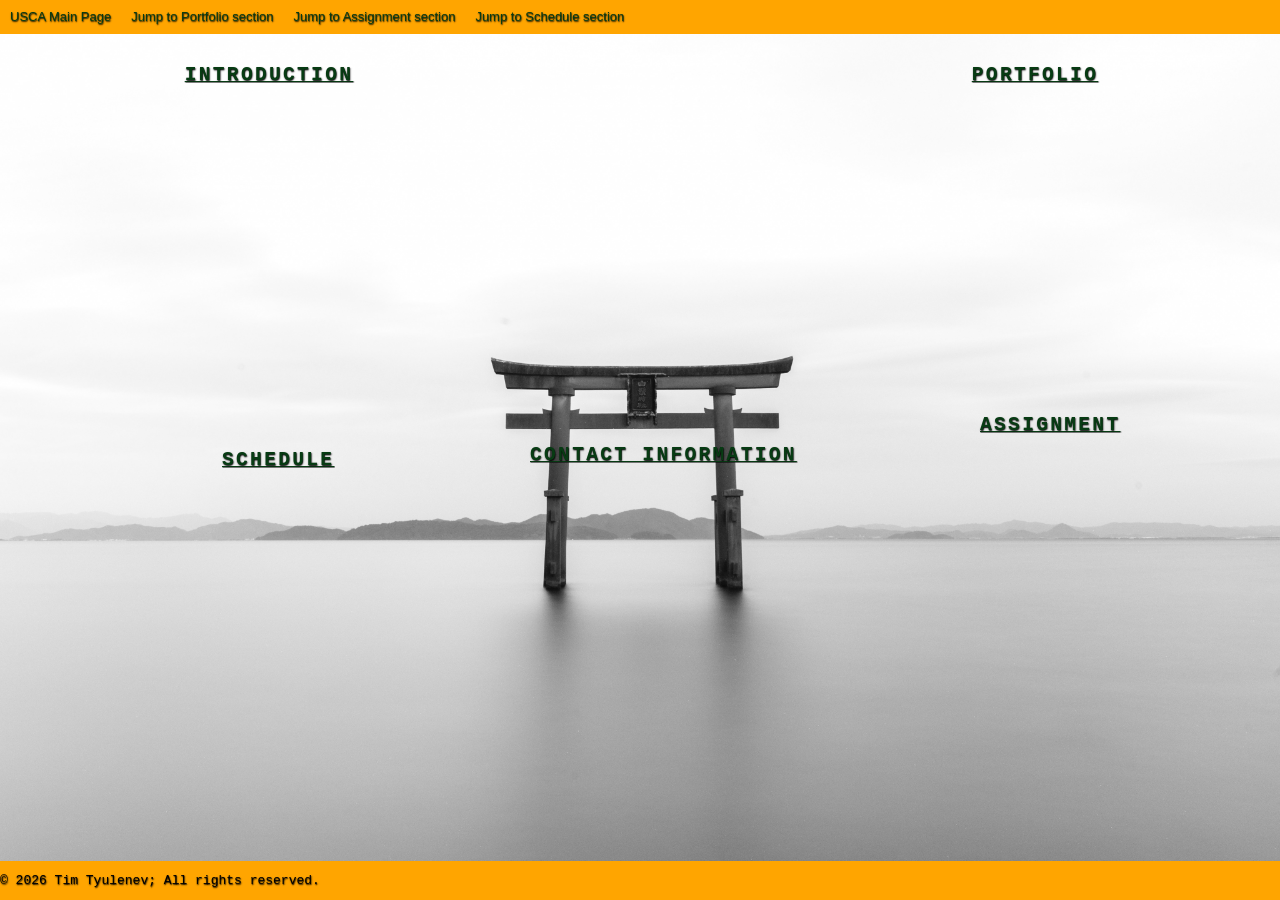
<file: index.html>
<!DOCTYPE html>
<html lang="en">
    <head>
        <title>CSCI225 Homepage of Tim Tyulenev</title>
        <link rel="stylesheet" href="css/home.css">
    </head>
    <body>
        <!-- Header -->
        
        <header>
            <ul>
                <li><a href="https://www.usca.edu/">USCA Main Page</a></li>
                <li><a href="#portfolio">Jump to Portfolio section</a></li>
                <li><a href="#assignment">Jump to Assignment section</a></li>
                <li><a href="#schedule">Jump to Schedule section</a></li>
            </ul>
        </header>
        <div class="container">
        <!-- Main Content area -->
            <main> 
            <section class="introduction" id="introduction-sect"> 
                <h2> Introduction </h2> 
                <p>Welcome to my CSCI225 homepage! My name is <ins>Tim Tyulenev</ins>, and I am 
                    a junior student at the University of South Carolina-Aiken trying
                    to learn about web development and programming. I fluently 
                    speak two languages, <em>English</em> and <em>Russian</em>. My hobbies are simple,
                    I enjoy playing video games, traveling, and spending time with my
                    friends. I try to learn a little bit more about cyber analysis
                    for my future career, and this class is a step towards that goal.
                    <br>
                    <img src="img/royaltyFree.png" alt="Image for assignment" width="150" height="150">
                </p>
            </section>
            <section class="portfolio" id="portfolio-sect"> 
                <h2> Portfolio </h2> 
                <p>Here are some of my projects:</p>
                <ul>
                    <li>Project 1: Made a simple website that you see here</li>
                        <ul>
                            <li>Required basic knowledge of HTML</li>
                        </ul>
                    <li>Project 2: Co-wrote a research paper about the QUIC protocol</li>
                        <ul>
                            <li>Required organizational knowledge of the QUIC protocol and its implementation</li>
                        </ul>
                    <li>Project 3: Developed an application that performs encryption and hashing for a specific required plaintext and key</li>
                        <ul>
                            <li>Required knowledge of the SHA-256 hashing algorithm and Python</li>
                        </ul>
                    <li><b>Hobby Project:</b> Once translated a 40 page book section from English to Russian <em>for a friend more than 4000 miles away</em></li>
                </ul>
            </section>
            <section class="schedule" id="schedule-sect">
                <h2>Schedule</h2>
                <table border="1">
                    <tr>
                        <td><b>Time</b></td>
                        <td colspan="2"><b>Monday</b></td>
                        <td colspan="2"><b>Tuesday</b></td>
                        <td colspan="2"><b>Wednesday</b></td>
                        <td colspan="2"><b>Thursday</b></td>
                    </tr>
                    <tr>
                        <td><b>12:00 PM - 1:00 PM</b></td>
                        <td colspan="2" rowspan="2">12:00 PM - 1:15 PM<br>
                            CSCI225 Class
                        </td>
                        <td colspan="2" rowspan="2">12:15 PM - 1:30 PM<br>
                            BADM225 Class
                        </td>
                        <td colspan="2" rowspan="2">12:00 PM - 1:15 PM<br>
                            CSCI225 Class
                        </td>
                        <td colspan="2" rowspan="2">12:15 PM - 1:30 PM<br>
                            BADM225 Class
                        </td>
                    </tr>
                    <tr>
                        <td><b>1:00 PM - 2:00 PM</b></td>
                    </tr>
                    <tr>
                        <td><b>2:00 PM - 3:00 PM</b></td>
                        <td colspan="2"></td>
                        <td colspan="2"></td>
                        <td colspan="2"></td>
                        <td colspan="2"></td>
                    </tr>
                    <tr>
                        <td><b>3:00 PM - 4:30 PM</b></td>
                        <td colspan="2"></td>
                        <td colspan="2">3:05 PM - 4:20 PM<br>
                            CSCI411 Class</td>
                        <td colspan="2"></td>
                        <td colspan="2">3:05 PM - 4:20 PM<br>
                            CSCI411 Class</td>
                    </tr>
                </table>
            </section>
            <section class="Contact" id="contact-info">
                <h2> Contact Information </h2>
                <ul>
                    <li><a href="mailto:tyulenev@usca.edu">tyulenev@usca.edu</a></li>
                </ul>
            </section>
            <section class="Assignments" id="assignment">
                <h2> Assignment</h2>
            </section>
            </main>

        <!-- Sidebar area-->
            <aside>
            
            <ol>
                <li><a href="https://usca0-my.sharepoint.com/:w:/g/personal/yilianz_usca_edu1/IQBixyyHQnBBT752D35Cs47MAad_rgJOrWzxB2y23GVQHPE?e=Ps3ZkJ">Assignment 1</a></li>
                <li><a href="ContactMe.html">Assignment 2 &#40;Contact me&#41;</a></li>
                <li><a href="healthplan.html">Assignment 3 &#40;BMI Calculator&#41;</a></li>
            </ol>
            </aside>
        </div>
        <!-- Footer -->
        <footer>
            
            <p>&copy; 2026 Tim Tyulenev; All rights reserved.</p>
        </footer>
    </body>
</html>
</file>
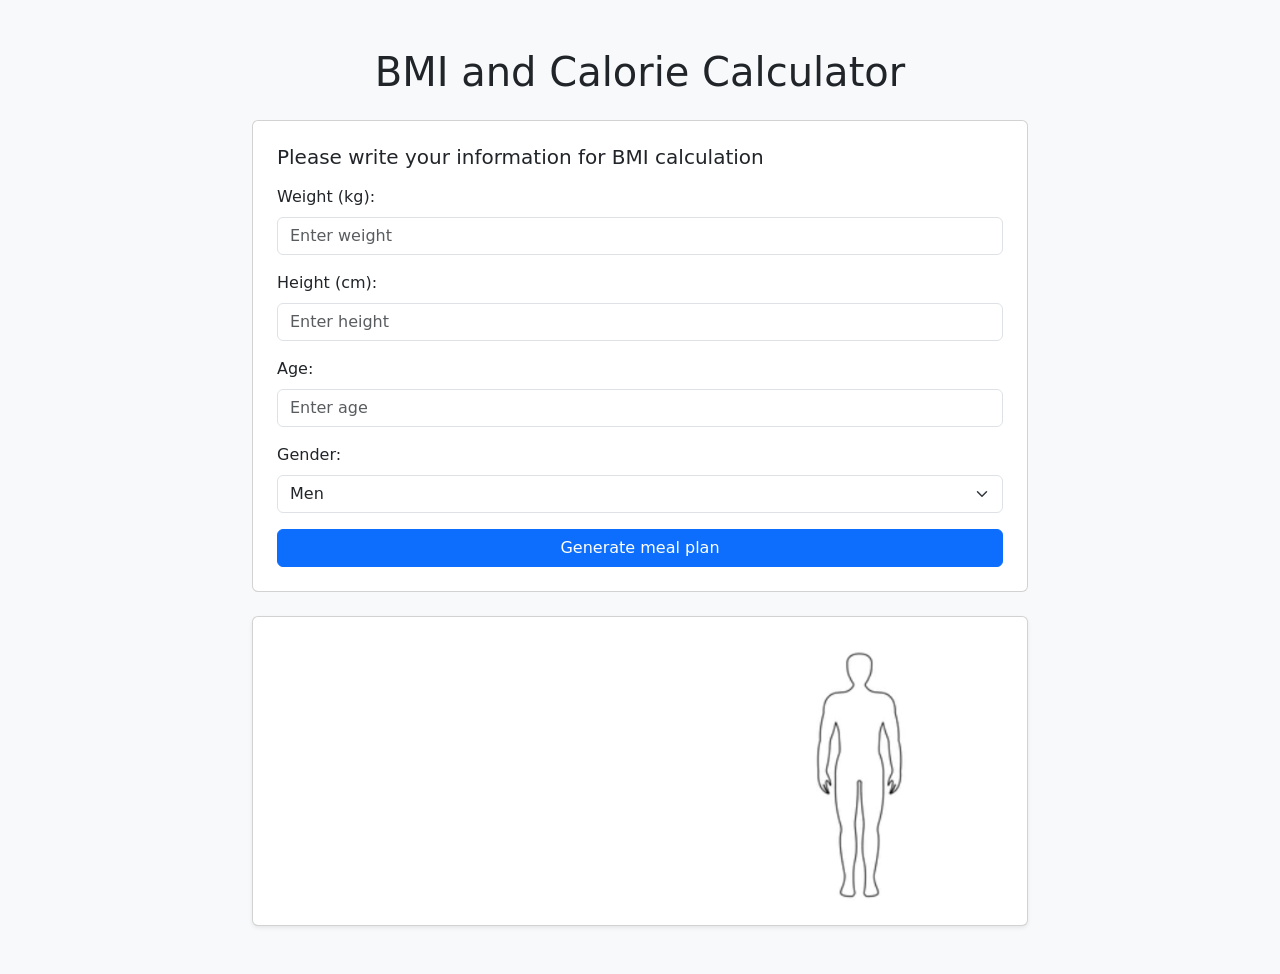
<file: healthplan.html>
<!DOCTYPE html>
<html lang="en">
    <head>
        <title>CSCI225 BMI Calculator of Tim Tyulenev</title>
        <!-- I used AI to simplify styling of the page-->
        <link href="https://cdn.jsdelivr.net/npm/bootstrap@5.3.8/dist/css/bootstrap.min.css" rel="stylesheet" integrity="sha384-sRIl4kxILFvY47J16cr9ZwB07vP4J8+LH7qKQnuqkuIAvNWLzeN8tE5YBujZqJLB" crossorigin="anonymous">
    </head>
    <body class="bg-light">
        <div class="container py-5" style="max-width: 800px;">
            <h1 class="text-center mb-4">BMI and Calorie Calculator</h1>

            <div class="card mb-4">
                <div class="card-body p-4">
                    <form>
                        <h2 class="h5 mb-3">Please write your information for BMI calculation</h2>
                        
                        <div class="mb-3">
                            <label for="weight" class="form-label">Weight (kg):</label>
                            <input type="number" class="form-control" id="weight" placeholder="Enter weight">
                        </div>
                        
                        <div class="mb-3">
                            <label for="height" class="form-label">Height (cm):</label>
                            <input type="number" class="form-control" id="height" placeholder="Enter height">
                        </div>
                        
                        <div class="mb-3">
                            <label for="age" class="form-label">Age:</label>
                            <input type="number" class="form-control" id="age" placeholder="Enter age">
                        </div>
                        
                        <div class="mb-3">
                            <label for="gender" class="form-label">Gender:</label>
                            <select class="form-select" id="gender" required>
                                <option value="male">Men</option>
                                <option value="female">Women</option>
                            </select>
                        </div>
                    </form>

                    <button id="submit" class="btn btn-primary w-100">Generate meal plan</button>
                </div>
            </div>

            <div class="card shadow-sm" id="output">
                <div class="card-body p-4">
                    <div class="row align-items-center">
                        <div class="col-md-7">
                            <p id="bmi" class="fs-4 fw-bold mb-1"></p>
                            <p id="weightCategory" class="text-secondary fw-semibold mb-3"></p>
                            <p id="foodResults" class="mb-2"></p>
                            <p id="totalCalories" class="fs-5 text-success fw-bold mb-0"></p>
                        </div>
                        
                       
                        <div class="col-md-5 text-center overflow-hidden mt-3 mt-md-0">
                            <img id="bodyImage" src="img/template.png" alt="template for body" class="img-fluid" style="max-height: 260px;">
                        </div>
                    </div>
                </div>
            </div>
        </div>

        <!-- The end of HTML and start of JavaScript code -->

        <script>
            const foodDatabase = [
                { name: "Apple (1 medium)", cal: 95 },
                { name: "Banana (1 medium)", cal: 105 },
                { name: "Orange (1 medium)", cal: 62 },
                { name: "Grapes (1 cup)", cal: 104 },
                { name: "Strawberries (1 cup)", cal: 49 },
                { name: "Broccoli (1 cup)", cal: 55 },
                { name: "Carrots (1 cup)", cal: 52 },
                { name: "Spinach (1 cup)", cal: 7 },
                { name: "Potato (1 medium)", cal: 161 },
                { name: "Sweet Potato (1 medium)", cal: 103 },
                { name: "Avocado (half)", cal: 117 },
                { name: "Chicken Breast (4oz)", cal: 165 },
                { name: "Salmon (4oz)", cal: 235 },
                { name: "Ground Beef 80/20 (4oz)", cal: 287 },
                { name: "Egg (1 large)", cal: 72 },
                { name: "Tofu (1/2 cup)", cal: 94 },
                { name: "Black Beans (1/2 cup)", cal: 114 },
                { name: "Lentils (1/2 cup)", cal: 115 },
                { name: "Plain Greek Yogurt (1 cup)", cal: 100 },
                { name: "Almonds (1 oz)", cal: 164 },
                { name: "Peanuts (1 oz)", cal: 161 },
                { name: "Peanut Butter (2 tbsp)", cal: 188 },
                { name: "Brown Rice (1 cup cooked)", cal: 216 },
                { name: "White Rice (1 cup cooked)", cal: 205 },
                { name: "Quinoa (1 cup cooked)", cal: 222 },
                { name: "Oats (1/2 cup dry)", cal: 150 },
                { name: "Whole Wheat Bread (1 slice)", cal: 69 },
                { name: "White Bread (1 slice)", cal: 75 },
                { name: "Pasta (1 cup cooked)", cal: 220 },
                { name: "Bagel (1 medium)", cal: 245 },
                { name: "Flour Tortilla (8 inch)", cal: 144 },
                { name: "Vanilla Ice Cream (1/2 cup)", cal: 137 },
                { name: "Chocolate Chip Cookie (1 medium)", cal: 148 },
                { name: "Potato Chips (1 oz)", cal: 152 },
                { name: "Pretzels (1 oz)", cal: 108 },
                { name: "Cheddar Cheese (1 oz)", cal: 113 },
                { name: "Butter (1 tbsp)", cal: 102 },
                { name: "Olive Oil (1 tbsp)", cal: 119 },
                { name: "Whole Milk (1 cup)", cal: 149 },
                { name: "Almond Milk (1 cup)", cal: 39 },
                { name: "Orange Juice (1 cup)", cal: 112 },
                { name: "Cola (12 oz)", cal: 140 },
                { name: "Black Coffee (8 oz)", cal: 2 },
                { name: "Bacon (2 slices)", cal: 86 },
                { name: "Pork Sausage (1 link)", cal: 133 },
                { name: "Pancakes (2 medium)", cal: 172 },
                { name: "Waffle (1 large)", cal: 218 },
                { name: "Honey (1 tbsp)", cal: 64 },
                { name: "Maple Syrup (1 tbsp)", cal: 52 },
                { name: "Cheese Pizza (1 slice)", cal: 285 }
            ];
            function mealPlanMaker(mealdatabase, targetCalories) {
                let mealplan = [];
                let total = 0;
                let attempts = 0;

                while (total < targetCalories && attempts < 200) {
                    let randomIndex = Math.floor(Math.random() * mealdatabase.length);
                    let randomFood = mealdatabase[randomIndex];

                    if (total + randomFood.cal <= targetCalories) {
                        mealplan.push(randomFood);
                        total = total + randomFood.cal;
                    } else if (targetCalories - total < 2) { 
                        /* stopping before adding the lowest possible food option
                        to go over the calorie limit for the day */
                        break;
                    }
                    attempts++;
                } return {
                    mealplan: mealplan,
                    total: total
                };
            }
            function calculateBMI(weight, height, age, gender){
                let bmi = weight / (height / 100) ** 2;
                let calorieBasic = 0;
                if (gender === 'male') {
                    calorieBasic = (weight * 10) + (height * 6.25) - (age * 5) + 5;
                } else {
                    calorieBasic = (weight * 10) + (height * 6.25) - (age * 5) - 161;
                }

                let calorieTarget = 0;
                let category;
                if (bmi >= 30.0) {
                    calorieTarget = calorieBasic - 750;
                    category = 'Obese';
                } else if (bmi >= 25.0 && bmi < 30.0) {
                    calorieTarget = calorieBasic - 500;
                    category = "Overweight";
                } else {
                    calorieTarget = calorieBasic;
                    category = "Normal";
                } return {
                    bmi: bmi,
                    target: calorieTarget,
                    basic: calorieBasic,
                    category: category
                };
                
            }
            function transformImage(bmi){
                let body = document.getElementById("bodyImage");
                let scaleFactor = 1 + (bmi - 22) * 0.02;
                if (scaleFactor < 0.8){
                    scaleFactor = 0.8;
                } else if (scaleFactor > 1.4){
                    scaleFactor = 1.4;
                }
                body.animate([
                    { transform: 'scaleX(1)' },
                    { transform: 'scaleX(' + scaleFactor + ')' }
                ], {
                    duration: 400,
                    iterations: 1,
                    fill: "forwards"
                });
            }
            function getOutput() {

                let weight = Number(document.getElementById("weight").value);
                let height = Number(document.getElementById("height").value);
                let age = Number(document.getElementById("age").value);
                let gender = document.getElementById("gender").value;

                if (weight <= 0 || height <= 0 || age <= 0) {
                    alert("Please make sure to fill every input!");
                    return;
                }
                
                let results = calculateBMI(weight, height, age, gender);
                document.getElementById('bmi').textContent = 
                    "Your BMI: " + results.bmi.toFixed(2);
                document.getElementById('weightCategory').textContent =
                    "Your weight category: " + results.category;
                    
                transformImage(results.bmi);
                let calorieTarget = Math.round(results.target);
                let planresult = mealPlanMaker(foodDatabase, calorieTarget);
                let meallist = "<h2>Meal Plan (Target: " + calorieTarget + " cal)</h2><br>";

                for (let k = 0; k < planresult.mealplan.length; k++) {
                    meallist += "> " + planresult.mealplan[k].name +
                    " — " + planresult.mealplan[k].cal + " cal<br>";
                }

                document.getElementById("foodResults").innerHTML = meallist;
                document.getElementById("totalCalories").innerHTML = 
                "Total: " + planresult.total + " cal";
            }
            document.getElementById("submit").addEventListener("click", getOutput);
        </script>
    </body>
</html>
</file>
<file: css/home.css>
/* CSS code for Tim Tyulenev's CSCI225 Homepage */
:root{
    --main-bg-color: orange;
    --main-font-color: hsl(134, 79%, 13%);
    --main-font-size: 13px;
    --main-font-weight: medium;
    --main-font-family: Courier, monospace;
    --main-border-radius: 5px;
    --font-shadow: 0.5px 0.5px 1.5px black;
    --table-bg-color: white;
    --link-font-family: Arial, sans-serif;
    --box-shadow: 5px 5px 15px black;
    --nth-bg-color: gray;
    
}
header{
    position: fixed;
    top: 0;
    left: 0;
    width: 100%;
    background-color: var(--main-bg-color);
}
header ul{
    display: flex;
    list-style-type: none;
    margin: 0;
    padding: 10px;
}
header li{margin-right: 20px;}
header a{
    color: var(--main-font-color);
    text-decoration: none;
}

#introduction-sect{
    --pos-top: 50px;
    --pos-left: 92px; 
    --font-color:var(--main-font-color); 
    --font-size:var(--main-font-size);
}
#schedule-sect{
    --pos-top: 435px;
    --pos-left: 222px; 
    --font-color:var(--main-font-color); 
    --font-size:var(--main-font-size);
}
#portfolio-sect{
    --pos-top: 50px; 
    --pos-left: 840px; 
    --font-color:var(--main-font-color); 
    --font-size:var(--main-font-size);
}
#contact-info{
    --pos-top: 430px; 
    --pos-left: 530px; 
    --font-color:var(--main-font-color); 
    --font-size:var(--main-font-size);
}
#assignment{
    --pos-top: 400px;
    --pos-left: 980px;
    --font-color: var(--main-font-color); 
    --font-size: var(--main-font-size);
}
body{
    background-image: url(../img/backgroundimage2.jpeg);
    background-size: cover;
    background-repeat: no-repeat;
    background-attachment: fixed;
    background-position: center;
    color: var(--main-text-color);
    font-size: var(--main-font-size);
    font-weight: var(--main-font-weight);
    font-family: var(--main-font-family);
    text-shadow: var(--font-shadow);
    padding: 30px;
    line-height: 1;
    text-align: left;
}
section{
    position: fixed;
    top: var(--pos-top);
    left: var(--pos-left);
    color: var(--font-color);
    font-weight: var(--main-font-weight);
    font-family: var(--main-font-family);
    text-shadow: var(--font-shadow);
    line-height: 1;
    text-align: left;
}
section h2{
    text-decoration: underline;
    text-align: center;
    text-transform: uppercase;
    letter-spacing: 0.12em;
}
#introduction-sect p::first-letter{
    color: var(--main-bg-color);
    font-size: 2em;
    font-family: 'Times New Roman', Times, serif;
}
#introduction-sect  p{
    opacity: 0;
    transition: opacity 0.5s;
    border: 2px solid black;
    max-width: 350px;
    border-radius: var(--main-border-radius);
    box-shadow: var(--box-shadow);
}
#introduction-sect img, #portfolio-sect p, #portfolio-sect ul{ 
    opacity: 0;
    transition: opacity 0.5s;
    max-width: 350px;
}
#schedule-sect  table{
    opacity: 0;
    transition: opacity 0.5s ease;
    position:fixed;
    top: 50%;
    left: 50%;
    transform: translate(-50%, -50%);
    border: 2.5px solid var(--main-text-color);
    border-radius: var(--main-border-radius);
    padding: 10px;
    vertical-align: middle;
    empty-cells: show;
}
#schedule-sect:hover table{
    opacity: 1;
    transform: translate(-50%, -50%) scale(0.9);
    
}
#schedule-sect table tr:first-child th, #schedule-sect table tr:first-child td{
    background-color: var(--main-bg-color);
}
#schedule-sect table th, #schedule-sect table td{
    background-color: var(--table-bg-color);
    text-shadow: var(--text-shadow);
}
a{
    text-decoration: none;
    font-family: var(--link-font-family);
} a:hover{ font-family: var(--main-font-family);}
.container{position: relative;}
aside{
    position: absolute;
    top: 400px;
    left: 875px;
    color: var(--main-font-color); 
    font-size: var(--main-font-size);
    opacity: 0;
    transition: opacity 0.5s;
} 
#contact-info ul{
    opacity: 0;
    transition: opacity 0.5s;
}
#introduction-sect:hover p, #introduction-sect:hover img, 
#portfolio-sect:hover p, #portfolio-sect:hover ul, 
#contact-info:hover ul, aside:hover { opacity: 1;}
footer{
    position: fixed;
    bottom: 0;
    left: 0;
    width: 100%;
    background-color: var(--main-bg-color);

}
footer p{ animation: horizontalmove 15s linear infinite;}
@keyframes horizontalmove {
    0% {
        transform: translateX(100%);
    }
    100% {
        transform: translateX(-30%);
    }
}
</file>
